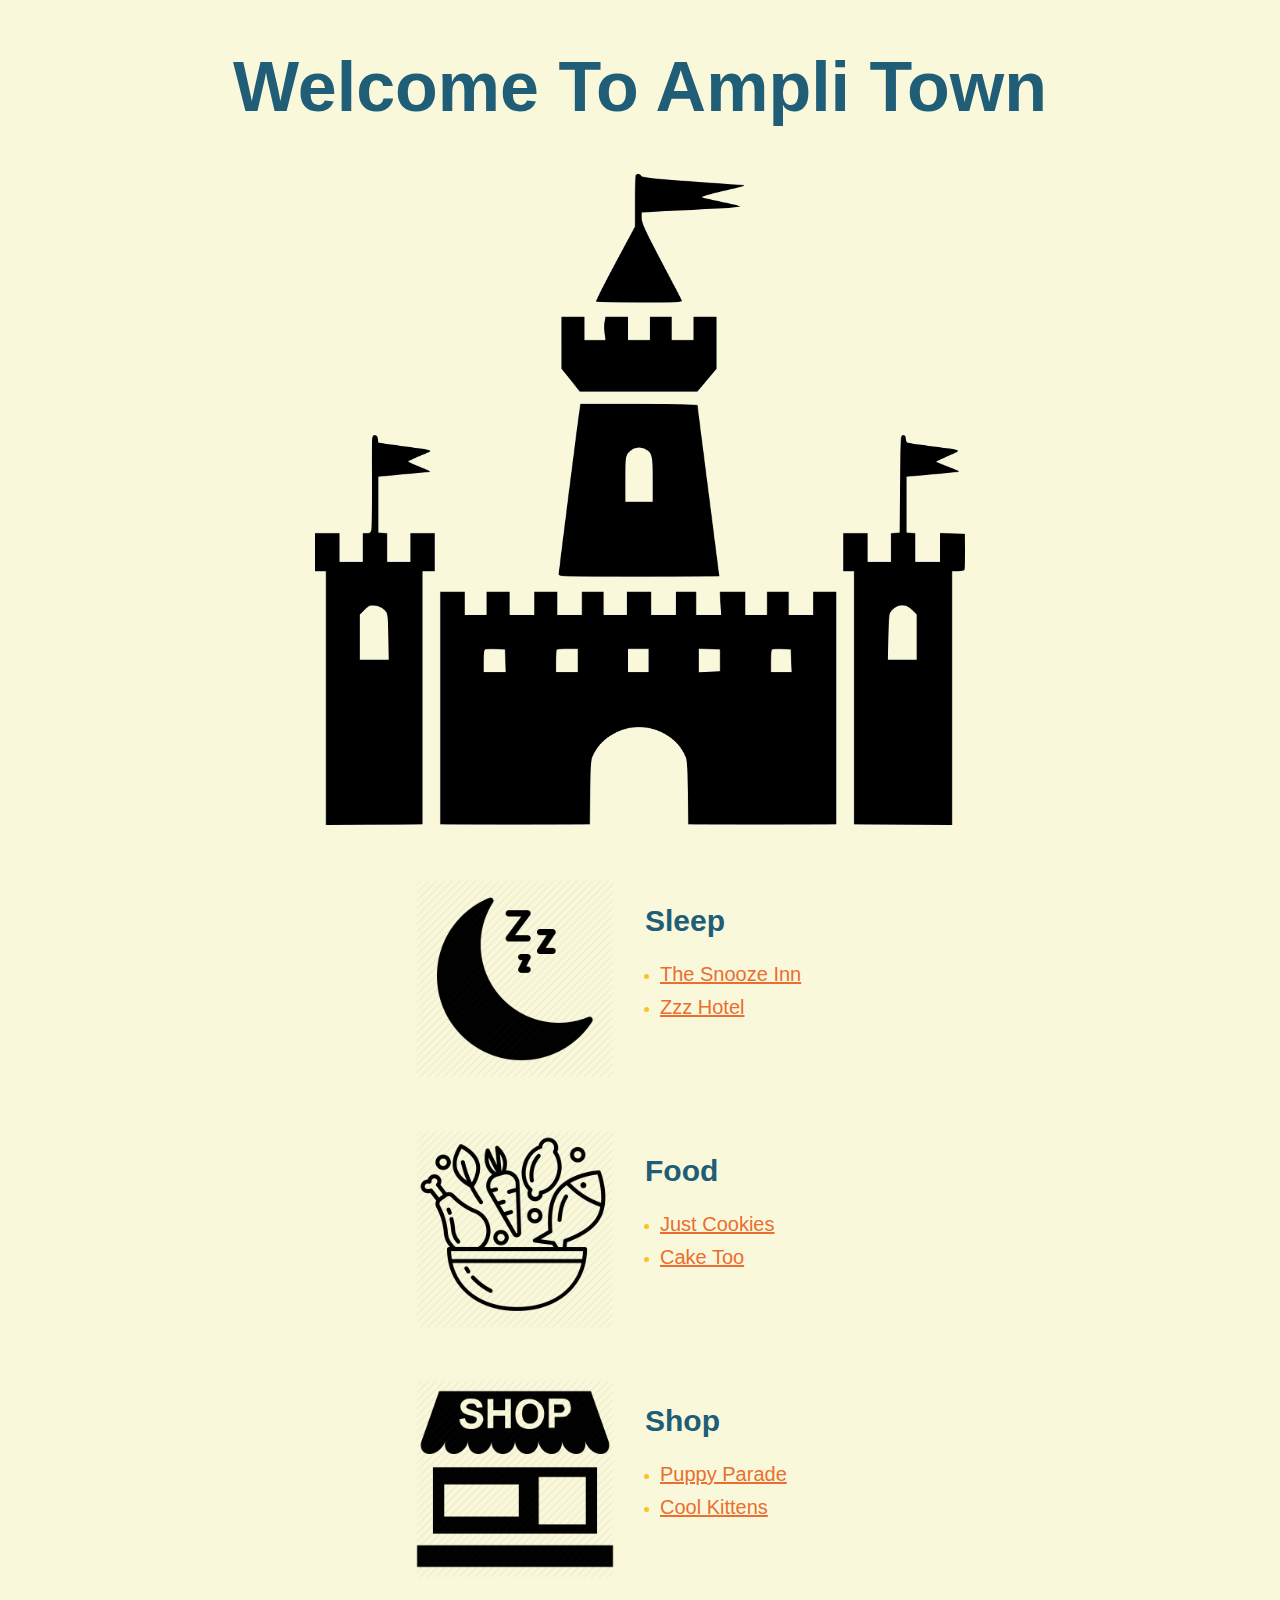
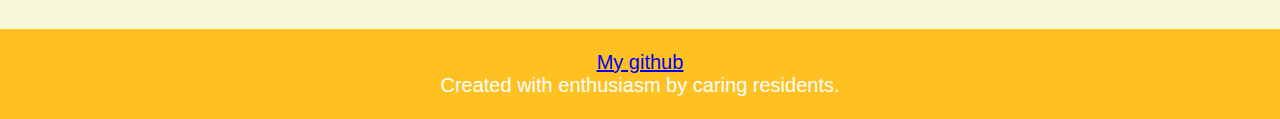
<file: index.html>
<!DOCTYPE html>
<html>

<head>
    <meta charset="UTF-8">
    <meta name="viewport" content="width=device-width, initial-scale=1.0">
    <title>Ampli Town</title>
    <link rel="stylesheet" href="./style.css" />
    <style>
        body {
            background-color: #FAF8DA;
            margin: 0;
        }

        .primaryheader {
            text-align: center;

        }
    </style>
    
</head>


<body>

    <header class="primary-header">

        <h1 class="main-heading">Welcome To Ampli Town</h1>

        <img class="town-preview" src="./img/img_town.png" />

    </header>

    <main class="primary-main">

        <section class="store-section">

            <img class="building" src="./img/sleep.png" />

            <div class="store-details">

                <h2 class="category-heading">Sleep</h2>

                <ul class="store-list">

                    <li class="store-name">
                      

                        <a class="store-link" href="./snooze.html"> The Snooze Inn </a>

                    </li>

                    <li class="store-name">

                        <a class="store-link" href="#">Zzz Hotel</a>

                    </li>

                </ul>

            </div>

        </section>

        <section class="store-section">

            <img class="building" src="./img/Healthy_food_2-512 (1).png" />

            <div class="store-details">

                <h2 class="category-heading">Food</h2>

                <ul class="store-list">

                    <li class="store-name">

                        <a class="store-link" href="./index1.html">Just Cookies</a>

                    </li>

                    <li class="store-name">

                        <a class="store-link" href="#">Cake Too</a>

                    </li>

                </ul>

            </div>

        </section>

        <section class="store-section">

            <img class="building" src="./img/icon-shop-12 (1).jpg" />

            <div class="store-details">

                <h2 class="category-heading">Shop</h2>

                <ul class="store-list">

                    <li class="store-name">

                        <a class="store-link" href="#">Puppy Parade</a>

                    </li>

                    <li class="store-name">

                        <a class="store-link" href="#">Cool Kittens</a>

                    </li>

                </ul>

            </div>

        </section>

    </main>

    <footer class="primary-footer">

        <p class="created-by">

            
            <a href="https://github.com/SofiaDL">My github</a> <br>
            Created with enthusiasm by caring residents.
        </p>

    </footer>

</body>

</html>
</file>
<file: style.css>
body {

    margin: 0; /* eliminates margin spacing on body so that the footer color is able to fill the window */
  
    /* Sets the background for the entire page to a light yellow color */
  
    background-color: #FAF8DA;
  
    font-family: 'Open Sans', sans-serif; /* Font from Google Fonts */
  
  }
  
  /* begin header styling */
  
  .primary-header {
  
    text-align: center; /* This will center the main heading and the main image */
  
  }
  
  .main-heading {
  
    font-size: 70px;
  
    color: #205D76;
  
  }
  
  .town-preview {
  
    width: 650px;
  
  }
  
  /* end header styling */
  
  /* begin main styling */
  
  .store-section {
  
    display: flex; /* Makes the content witin this element flexible */
  
    display: -webkit-flex; /* vendor prefix */
  
    margin: 50px auto; /* Adds spacing at top of all sections and then centers them */
  
    width: 450px; /* approximate width of each section */
  
  }
  
  .building {
  
    width: 200px;
  
  }
  
  .store-details { /* This is the div that contains the text */
  
    margin-left: 30px;
  
  }
  
  .category-heading {
  
    color: #205D76;
  
    font-size: 30px;
  
  }
  
  .store-list {
  
    padding-left: 15px;
  
    color: #FFC122; /* this will make sure the bullet points turn dark yellow! */
  
  }
  
  .store-name {
  
    margin-bottom: 10px; /* adds a bit of space at the bottom of each list item */
  
  }
  
  .store-link {
  
    color: #EA6E2F;
  
    font-size: 20px;
  
  }
  
  /* end main styling */
  
  /* begin footer styling */
  
  .primary-footer {
  
    padding: 2px;
  
    background-color: #FFC122;
  
    text-align: center;
  
  }
  
  .created-by {
  
    color: #FFFFFF;
  
    font-size: 20px;
  
  }
  
  /* end footer styling */
</file>
